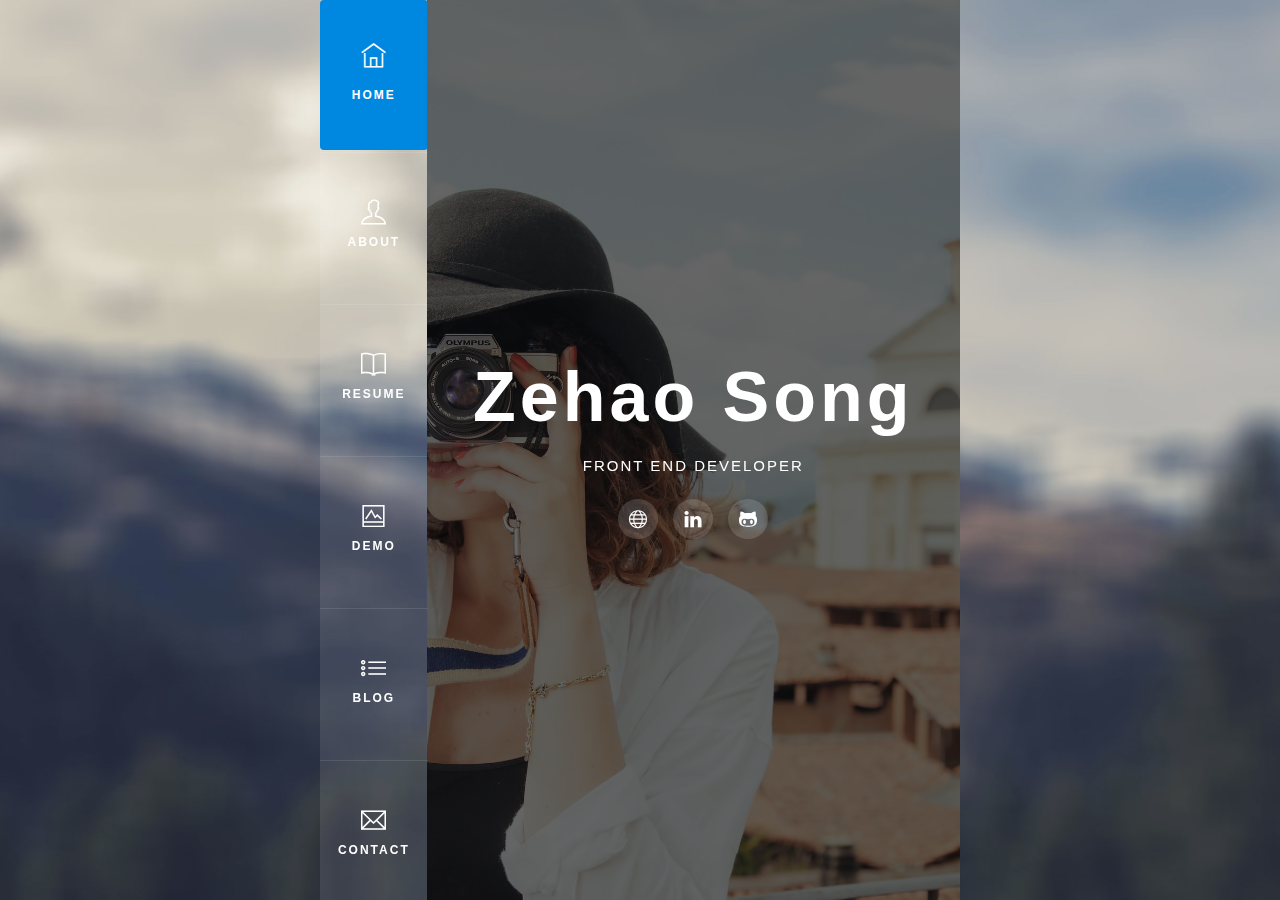
<file: index.html>
<!DOCTYPE html>
<html lang="en">

<head>
	<meta charset="UTF-8">
	<title>Zehao's Resume</title>
	<meta name="viewport" content="width=device-width, initial-scale=1">
	<link rel="stylesheet" href="assets/css/bootstrap.min.css">
	<link rel="stylesheet" type="text/css" href="assets/css/circle-process-bar.css">
	<link rel="stylesheet" type="text/css" href="assets/css/style.css">
	<link rel="stylesheet" type="text/css" href="assets/css/themify-icons.css">
	<script src="assets/js/jquery.min.js"></script>
	<script type="text/javascript" src="assets/js/jquery.backstretch.min.js"></script>
	<script src="assets/js/bootstrap.min.js"></script>
	<script type="text/javascript" src="assets/js/script.js"></script>
</head>

<body>
	<div class="container-fluid">
		<!-- Home Page ( Nav & Main Imgae )  -->
		<section id="my-home" class="col-xs-12 col-md-6 col-md-offset-3 non-padding">
			<!-- Nav Bar -->
			<nav id="my-nav" class="navigation col-md-3 col-lg-2 non-padding">
				<div id="my-navbar-mobile" class="navbar container-fluid">
					<div class="rows">
						<div class="col-xs-8">
							<h3>Zehao's Resume</h3>
						</div>
						<div class="col-xs-4">
							<h3 class="text-right"><span id="my-navbar-cntl"><i class="ti-menu"></i></span></h3>
						</div>
					</div>
				</div>
				<ul id="my-navbar" class="nav nav-pills nav-stacked collapse">
					<li id="home-btn" class="active">
						<a href="#"><i class="ti-home"></i><span class="text">HOME</span></a>
					</li>
					<li>
						<a href="#about"><i class="ti-user"></i><span class="text">ABOUT</span></a>
					</li>
					<li>
						<a href="#resume"><i class="ti-book"></i><span class="text">RESUME</span></a>
					</li>
					<li>
						<a href="#demo"><i class="ti-image"></i><span class="text">DEMO</span></a>
					</li>
					<li>
						<a href="#blog"><i class="ti-list"></i><span class="text">BLOG</span></a>
					</li>
					<li>
						<a href="#about"><i class="ti-email"></i><span class="text">CONTACT</span></a>
					</li>
				</ul>
			</nav>
			<!-- /Nav Bar -->
			
			<!-- Main Image -->
			<section id="my-main" class="main-image col-xs-12 col-md-9 col-lg-10">
				<div class="inner">
					<h1 class="name">Zehao Song</h1>
					<div class="description sub">FRONT END DEVELOPER</div>
					<div class="social_icons">
						<a href="http://demo.tingfanclub.com" target="_black" class="ti-world"></a>
						<a href="https://www.linkedin.com/in/zehao-song-34b133116" target="_black" class="ti-linkedin linkedin_bg"></a>
						<a href="https://github.com/tsszh" target="_black" class="ti-github github_bg"></a>
					</div>
				</div>
			</section>
			<!-- /Main Image -->
		</section>
		<!-- Home Page ( Nav & Main Imgae )  -->

		<!-- Content Section -->
		<section id="my-content" class="content col-xs-12 col-md-6 col-md-offset-6">
			<!--
				==========================================
								About 
				==========================================
			-->
			<section id="about" class="page-content">
				<div class="vertical_line"></div>
				<h2 class="page_title">ABOUT ME</h2>

				<!-- About Me Description -->
				<section class="about_me_description">
					<p>
						Hello, I'm Zehao, a passionate programmer and developer.
						I currently reside in Melbourne, California. I love creating new
						content, photography, good cookery and listening to music.
					</p>
					<p>
						I am currently working as a web designer at <a href="#">TRIA</a>.
					</p>
				</section>
				<!-- /About Me Description -->

				<!-- Personal Info -->
				<section class="personal_info container-fluid">
					<h3 class="section_title">PERSONAL INFO</h3>
					<div class="vertical_line v2"></div>

					<div class="personal_info">
						<div class="col-md-12">
							<div class="row">
								<div class="item col-md-4">
									<h5>NAME</h5>
									<div class="value">Zehao Song</div>
								</div>
								<div class="item col-md-4">
									<h5>BIRTHDAY</h5>
									<div class="value">October 28, 1990</div>
								</div>
								<div class="item col-md-4">
									<h5>ADDRESS</h5>
									<div class="value">Illinois, USA</div>
								</div>
								<div class="item col-md-4">
									<h5>PHONE</h5>
									<div class="value">86-152-1059-3485</div>
								</div>
								<div class="item col-md-4">
									<h5>EMAIL</h5>
									<div class="value"><a href="mailto:songzhpku@gmail.com?Subject=Hello" target="_top">songzhpku@gmail.com</a></div>
								</div>
								<div class="item col-md-4">
									<h5>WEBSITE</h5>
									<div class="value"><a href="http://demo.tingfanclub.com" target="_blank">demo.tingfanclub.com</a></div>
								</div>
							</div>
						</div>
						<div class="clear"></div>
					</div>
				</section>
				<!-- /Personal Info -->	
			</section>


			<!--
				==========================================
								Resume 
				==========================================
			-->
			<section id="resume" class="page-content container-fluid">
				<div class="vertical_line"></div>
				<h2 class="page_title">RESUME</h2>

				<!-- Education -->
				<section class="education_employment">
					<h3 class="section_title">EDUCATION</h3>
					<div class="vertical_line v2"></div>
					
					<div class="edu_empl_items">
						<div class="item">
							<h5 class="title color">University of Illinois at Urbana-Champaign</h5>
							<div class="place">Master of Science</div>
							<div class="date">2013 - 2016</div>
							<p class="text-left">
								Despite of my major in material science &amp; engineering, I began taking graduate-level courses in the field of computer science since the fall semester of 2014-2015 academic year. At the beginning of 2016, I got a master of science degree with general GPA of 3.80/4.00. Especially, 18 credits of CS courses were earned with major GPA of 3.72/4.00.
							</p>
							<hr>
							<p class="text-left">Computer Science Courses:</p>
							<div class="container-fluid">
								<ul class="col-xs-12 col-sm-6 text-left">
									<li>Computer Architecture (A)</li>
									<li>Numerical Analysis (A)</li>
									<li>Communication Networks (B)</li>
								</ul>
								<ul class="col-xs-12 col-sm-6 text-left">
									<li>Software Engineering (A+)</li>
									<li>User Interface Design (B+)</li>
									<li>System Programming (Audit)</li>
								</ul>									
							</div>
						</div>
						<div class="item">
							<h5 class="title color">Peking University</h5>
							<div class="place">Bachelor of Science</div>
							<div class="date">2009 - 2013</div>
							<p class="text-left">
								During the time at Peking University, I got grade A for almost every course in the field of chemistry, math and computer science (major rank no.1). Besides, I got almost every award or scholarship that is available for students in chemistry department. My final general GPA is 3.74/4.00, ranking 2/158.
							</p>
							<hr>
							<p class="text-left">Math &amp; Computer Science Courses:</p>
							<div class="container-fluid">
								<ul class="col-xs-12 col-sm-6 text-left">
									<li>Advanced Mathematics I (A+)</li>
									<li>Advanced Mathematics II (A+)</li>
									<li>Linear Algebra (A+)</li>
								</ul>
								<ul class="col-xs-12 col-sm-6 text-left">
									<li>Introduction to Computation (A)</li>
									<li>Data Structure &amp; Algorithm (A)</li>
								</ul>									
							</div>
						</div>
					</div>
				</section>
				<!-- /Education -->

				<!-- Skills -->
				<section class="container-fluid">
					<h3 class="section_title">SKILLS</h3>
					<div class="vertical_line v2"></div>

					<div class="skills col-xs-12 col-md-6">
						<div class="skill">
							<h6>HTML5 / CSS3</h6>
							<div class="title">80%</div>
							<div class="progress">
							  <div class="progress-bar progress-bar-striped" role="progressbar" aria-valuenow="80" aria-valuemin="0" aria-valuemax="100" style="width: 80%;">
								<span class="sr-only">80% Complete</span>
							  </div>
							</div>
						</div>
						<div class="skill">
							<h6>JQUERY</h6>
							<div class="title">70%</div>
							<div class="progress">
							  <div class="progress-bar progress-bar-striped" role="progressbar" aria-valuenow="70" aria-valuemin="0" aria-valuemax="100" style="width: 70%;">
								<span class="sr-only">70% Complete</span>
							  </div>
							</div>
						</div>
						<div class="skill">
							<h6>JavaScript</h6>
							<div class="title">60%</div>
							<div class="progress">
							  <div class="progress-bar progress-bar-striped" role="progressbar" aria-valuenow="60" aria-valuemin="0" aria-valuemax="100" style="width: 60%;">
								<span class="sr-only">60% Complete</span>
							  </div>
							</div>
						</div>
						<div class="skill">
							<h6>Java</h6>
							<div class="title">70%</div>
							<div class="progress">
							  <div class="progress-bar progress-bar-striped" role="progressbar" aria-valuenow="70" aria-valuemin="0" aria-valuemax="100" style="width: 70%;">
								<span class="sr-only">70% Complete</span>
							  </div>
							</div>
						</div>
						<div class="skill">
							<h6>Python</h6>
							<div class="title">50%</div>
							<div class="progress">
							  <div class="progress-bar progress-bar-striped" role="progressbar" aria-valuenow="50" aria-valuemin="0" aria-valuemax="100" style="width: 50%;">
								<span class="sr-only">50% Complete</span>
							  </div>
							</div>
						</div>
						<div class="skill">
							<h6>C</h6>
							<div class="title">50%</div>
							<div class="progress">
							  <div class="progress-bar progress-bar-striped" role="progressbar" aria-valuenow="50" aria-valuemin="0" aria-valuemax="100" style="width: 50%;">
								<span class="sr-only">50% Complete</span>
							  </div>
							</div>
						</div>
					</div>

					<div class="skills col-xs-12 col-md-6">
						<div class="circle-skill col-xs-6">
							<h6>MS Office</h6>
							<div class="circle-process-bar">
								<div class="progress-pie-chart" data-percent="90">
								  <div class="ppc-progress">
								    <div class="ppc-progress-fill"></div>
								  </div>
								  <div class="ppc-percents">
								    <div class="pcc-percents-wrapper">
								      <span>%</span>
								    </div>
								  </div>
								</div>
							</div>
						</div>
						<div class="circle-skill col-xs-6">
							<h6>Origin</h6>
							<div class="circle-process-bar">
								<div class="progress-pie-chart" data-percent="90">
								  <div class="ppc-progress">
								    <div class="ppc-progress-fill"></div>
								  </div>
								  <div class="ppc-percents">
								    <div class="pcc-percents-wrapper">
								      <span>%</span>
								    </div>
								  </div>
								</div>
							</div>
						</div>
						<div class="circle-skill col-xs-6">
							<h6>PhotoShop</h6>
							<div class="circle-process-bar">
								<div class="progress-pie-chart" data-percent="30">
								  <div class="ppc-progress">
								    <div class="ppc-progress-fill"></div>
								  </div>
								  <div class="ppc-percents">
								    <div class="pcc-percents-wrapper">
								      <span>%</span>
								    </div>
								  </div>
								</div>
							</div>
						</div>
						<div class="circle-skill col-xs-6">
							<h6>3ds Max</h6>
							<div class="circle-process-bar">
								<div class="progress-pie-chart" data-percent="40">
								  <div class="ppc-progress">
								    <div class="ppc-progress-fill"></div>
								  </div>
								  <div class="ppc-percents">
								    <div class="pcc-percents-wrapper">
								      <span>%</span>
								    </div>
								  </div>
								</div>
							</div>
						</div>
					</div>
				</section>
				<!-- /Skills -->

				<!-- Awards -->
				<section class="awards-group">
					<h3 class="section_title">AWARDS</h3>
					<div class="vertical_line v2"></div>
					<div class="award">
						<h5 class="title">Outstanding Graduates of Beijing Colleges and Universities</h5>
						<div class="date"><i class="ti-calendar"></i> June 2013</div>
						<p>
							This honor is issued by <em>Beijing Municipal Commission of Education</em> and is awarded to <strong>TOP 5%</strong> student.
						</p>
					</div>
					<div class="award">
						<h5 class="title">Outstanding Graduates of Peking University</h5>
						<div class="date"><i class="ti-calendar"></i> May 2013</div>
						<p>
							This honor is issued by <em>Peking University</em> and is awarded to <strong>TOP 10%</strong> student.
						</p>
					</div>
					<div class="award">
						<h5 class="title">First-class college scholarship for three consecutive years</h5>
						<div class="date"><i class="ti-calendar"></i> October 2010 - October 2012</div>
						<p>
							This honor is issued by <em>Peking University</em> and is awarded to <strong>TOP 5%</strong> student.
						</p>
						<p>
							2010 - Founder Scholarship; 2011 - Samsung Scholarship; 2012 - Founder Scholarship.
						</p>
					</div>
					<div class="award">
						<h5 class="title">The Honors Students</h5>
						<div class="date"><i class="ti-calendar"></i> November 2012</div>
						<p>
							This honor is issued by <em>Chemistry Department of Peking University</em> and is awared for the most brilliant student <strong>(Top 1)</strong> who finished all the advanced courses with outstanding performance and got excellent achievements in academic research.
						</p>
					</div>
					<div class="award">
						<h5 class="title">Chemistry Star</h5>
						<div class="date"><i class="ti-calendar"></i> July 2013</div>
						<p>
							This award is issued by <em>Chemistry Department of Peking University</em>, which is the highest honor for students in College of Chemistry and Molecular Engineering <strong>(Top 10)</strong>.
						</p>
					</div>
					<div class="award">
						<h5 class="title">Gold Medal of Chinese Chemical Olympiad (CChO)</h5>
						<div class="date"><i class="ti-calendar"></i> January 2009</div>
						<p>
							Top 20 in the whole country. Recruited as a member of national team.
						</p>
					</div>
					<div class="award">
						<h5 class="title">Mayor Award for Youth Excellent in Science and Technology Innovation</h5>
						<div class="date"><i class="ti-calendar"></i> June 2009</div>
						<p>
							Top 10 in the whole city. Issued by the mayor of Tangshan and received interview by Tangshan Labor Daily.
						</p>
					</div>
				</section>
				<!-- /Trophies -->

				<!-- Resume Actions -->
				<section class="resume_actions">
					<a href="Zehao-CS-Resume.pdf" target="_blank" class="btn btn-primary btn-lg"><i class="ti-printer"></i> DOWNLOAD MY RESUME</a>
				</section>
				<!-- /Resume Actions -->
			</section>
			<section id="demo" class="page-content">
				<div class="vertical_line"></div>
				<h2 class="page_title">DEMO</h2>
				
				<section class="demo-filter container-fluid">
					<div class="btn-group col-xs-12 col-sm-3">
						<button class="btn btn-lg">Java</button>
					</div>
					<div class="btn-group col-xs-12 col-sm-3">
						<button class="btn btn-lg">Web</button>
					</div>
					<div class="btn-group col-xs-12 col-sm-3">
						<button class="btn btn-lg">Python</button>
					</div>
					<div class="btn-group col-xs-12 col-sm-3">
						<button class="btn btn-lg">Other</button>
					</div>
				</section>


				<!--
					==========================================
									Demo
					==========================================
				-->

				<!-- Demo Posts -->
				<section class="demo-posts">

					<!-- Post -->
					<div class="post">
						<a href="http://demo.tingfanclub.com/DemoPages/css_element/TriangleGen/triangle-generator.html" target="_blank">
						<div class="overlay">
							<div class="description">
								<div class="category">Web</div>
								<h3 class="title">Triangle Generator</h3>
								<div class="intro">
									<ul>
										<li>CSS Style Generator</li>
										<li>Triangle With Border</li>
										<li>Symetric / Free Style</li>
									</ul>
								</div>
							</div>
						</div>
						</a>
						<div class="bg_image" bg-img="assets/img/blog/triangleGenerator.png"></div>
					</div>
					<!-- /Post -->

					<!-- Post -->
					<div class="post">
						<a href="http://demo.tingfanclub.com/DemoPages/css_element/SliderGen/sliderGenerator.html" target="_blank">
						<div class="overlay">
							<div class="description">
								<div class="category">Web</div>
								<h3 class="title">Slider Generator</h3>
								<div class="intro">
									<ul>
										<li>CSS Style Generator</li>
										<li>HTML5 Range Input</li>
										<li>Cross Platform</li>
									</ul>
								</div>
							</div>
						</div>
						</a>
						<div class="bg_image" bg-img="assets/img/blog/sliderGenerator.png"></div>
					</div>
					<!-- /Post -->

					<!-- Post -->
					<div class="post">
						<a href="http://demo.tingfanclub.com/DemoPages/css_element/Static3DElement/staticShapeDemo.html" target="_blank">
						<div class="overlay">
							<div class="description">
								<div class="category">Web</div>
								<h3 class="title">CSS3 3D Elements</h3>
								<div class="intro">
									<ul>
										<li>Pure CSS</li>
										<li>3D Transform</li>
										<li>3D Animation</li>
									</ul>
								</div>
							</div>
						</div>
						</a>
						<div class="bg_image" bg-img="assets/img/blog/3dElements.png"></div>
					</div>
					<!-- /Post -->

					<!-- Post -->
					<div class="post">
						<a href="http://demo.tingfanclub.com/DemoPages/css_element/ColorPicker/colorpicker.html" target="_blank">
						<div class="overlay">
							<div class="description">
								<div class="category">Web</div>
								<h3 class="title">JQuery Plugins</h3>
								<div class="intro">
									<ul>
										<li>Self-Implemented</li>
										<li>Draggable Plugin</li>
										<li>Color Picker</li>
									</ul>
								</div>
							</div>
						</div>
						</a>
						<div class="bg_image" bg-img="assets/img/blog/colorpicker.png"></div>
					</div>
					<!-- /Post -->

					<!-- Post -->
					<div class="post">
						<a href="http://demo.tingfanclub.com/DemoPages/css_element/DivGen/div_style_generator.html" target="_blank">
						<div class="overlay">
							<div class="description">
								<div class="category">Web</div>
								<h3 class="title">Division Generator</h3>
								<div class="intro">
									<ul>
										<li>CSS Style Generator</li>
										<li>Border / Shadow</li>
										<li>Save / Open</li>
									</ul>
								</div>
							</div>
						</div>
						</a>
						<div class="bg_image" bg-img="assets/img/blog/divGenerator.png"></div>
					</div>
					<!-- /Post -->

				</section>
				<!-- /Demo Posts -->

			</section>

			<!--
				==========================================
								Blog
				==========================================
			-->

			<section id="blog" class="page-content">
				<div class="vertical_line"></div>
				<h2 class="page_title">BLOG</h2>
			</section>

			<!--
				==========================================
								Contact 
				==========================================
			-->
			<section id="contact" class="page-content">My Contact</section>
		</section>
		<!-- /Content Section -->
	</div>
</body>

</html>
</file>
<file: assets/css/circle-process-bar.css>
/* Circle Process Bar Theme */

.circle-process-bar {
	width: 100px;
	height: 100px;
	margin: 0 auto;
}

.circle-process-bar .ppc-percents span {
	font-size: 1.5em;
}

.circle-process-bar .progress-pie-chart,
.circle-process-bar .gt-50 .ppc-progress .ppc-progress-fill {
	background-color: #E5E5E5;
}

.circle-process-bar .progress-pie-chart.gt-50,
.circle-process-bar .ppc-progress .ppc-progress-fill {
	background-color: rgba(0, 135, 224, 0.8);
}

.circle-process-bar .ppc-percents {
	background: #fff;
}

.circle-process-bar .ppc-percents span {
	color: rgba(0, 135, 224, 0.8);
}

/* Circle Process Bar Core */

.circle-process-bar .progress-pie-chart {
	margin: 0 auto;
	width: 100%;
	height: 100%;
	border-radius: 50%;
	position: relative;
	overflow: hidden;
}

.circle-process-bar .ppc-progress {
	position: absolute;
	left: 50%;
	top: 0;
	width: 50%;
	height: 100%;
	overflow: hidden;
}

.circle-process-bar .ppc-progress .ppc-progress-fill {
	position: absolute;
	left: -100%;
	top: 0;
	width: 100%;
	height: 100%;
	transform: rotate(60deg);
	transform-origin: 100% 50%;
}

.circle-process-bar .gt-50 .ppc-progress {
	left: 0;
}

.circle-process-bar .gt-50 .ppc-progress .ppc-progress-fill {
	left: 100%;
	transform-origin: 0 50%;
}

.circle-process-bar .ppc-percents {
	position: absolute;
	border-radius: 50%;
	left: 10%;
	top: 10%;
	width: 80%;
	height: 80%;
	text-align: center;
	display: table;
}

.circle-process-bar .ppc-percents span {
	display: block;
	font-weight: bold;
}

.circle-process-bar .pcc-percents-wrapper {
	display: table-cell;
	vertical-align: middle;
}
</file>
<file: assets/css/style.css>
/*
	1. Main Layout
	2. Navigation
	3. Home Page
	4. Content Page
	5. Utilities
*/

body {
  letter-spacing: 0;
  font-weight: 400;
  font-size: 13px;
  line-height: 1.8;
  color: #333333;
  background: #f5f5f5;
  font-family: 'Montserrat', 'Open Sans', sans-serif;
  -webkit-font-smoothing: antialiased;
  -moz-osx-font-smoothing: grayscale;
}

h1,
h2,
h3,
h4,
h5,
h6 {
  display: block;
  font-family: 'Montserrat', 'Open Sans', sans-serif;;
  line-height: 1;
  letter-spacing: 4px;
  text-transform: normal;
  font-weight: 700;
  margin-top: 0;
  margin-bottom: 20px;
  word-break: break-word;
}

h1 {
  font-size: 45px;
}

h2 {
  font-size: 33px;
}

h3 {
  font-size: 23px;
}

h4 {
  font-size: 18px;
}

h5 {
  font-size: 16px;
}

h6 {
  font-size: 12px;
}

em {
  font-style: italic;
}

hr {
  margin-top: 6.5px;
  margin-bottom: 6.5px;
}
/*
===========================================	
		1. Main Layout
===========================================
*/

.container-fluid {
  padding: 0;
}

#my-nav {
  width: 100%;
  position: fixed;
  top: 0;
  left: 0;
  z-index: 101;
}


/* my-navbar-mobile offset */

#my-main {
  margin-top: 58px;
}

#my-content .page-content {
  padding-top: 65px;
}

@media screen and ( min-width: 992px) {
  #my-home {
    position: fixed;
    top: 0;
    left: 0;
    height: 100vh;
    min-height: 777px;
  }
  #my-nav {
    position: static;
    width: 25%;
    height: 100%;
  }
  #my-main {
    height: 100%;
    margin-top: 0px;
  }
  #my-content .page-content {
    padding-top: 0px;
  }
}

@media screen and ( min-width: 1200px) {
  #my-nav {
    width: 16.66666667%;
  }
}


/*
===========================================	
		2. Navigation
===========================================
*/

.navbar {
  background: #272727;
  margin: 0;
  color: #DCDADA;
}

.navbar h3 {
  margin: 15px 0;
  white-space: nowrap;
}

.navigation {
  /*display: none;*/
  background: rgb(93, 93, 93);
  list-style: none;
  padding: 0;
  margin: 0;
}

.navigation ul li {
  display: table;
  width: calc(100% + 1px);
  position: relative;
}

@media screen and ( min-width: 992px) {
  .navigation {
    background: rgba(255, 255, 255, 0.1);
  }
  #my-navbar-mobile {
    display: none;
  }
  .navigation ul {
    height: 100%;
  }
  .navigation ul li {
    height: 16.66667%;
  }
}

.navigation ul li a {
  display: inline-block;
  display: table-cell;
  text-decoration: none;
  text-align: center;
  color: #ffffff;
  height: 100%;
  vertical-align: middle;
  position: relative;
  -webkit-transition: all 300ms linear;
  -moz-transition: all 300ms linear;
  -o-transition: all 300ms linear;
  transition: all 300ms linear;
}

.navigation ul li + li a:before {
  position: absolute;
  top: 0px;
  left: 0;
  width: 100%;
  height: 1px;
  content: '';
  background: rgba(255, 255, 255, 0.1);
  z-index: 1;
}

.navigation ul li a .text {
  display: inline-block;
  font-weight: bold;
  letter-spacing: 2px;
  font-size: 12px;
  -webkit-transition: all 300ms linear;
  -moz-transition: all 300ms linear;
  -o-transition: all 300ms linear;
  transition: all 300ms linear;
}

.nav>li>a:focus,
.nav>li>a:hover {
  color: #ffffff;
  background: #0087e0;
}

.navigation ul li a i {
  display: block;
  font-size: 25px;
  margin-bottom: 5px;
  -webkit-transition: all 300ms linear;
  -moz-transition: all 300ms linear;
  -o-transition: all 300ms linear;
  transition: all 300ms linear;
}

.navigation ul li:hover a i,
.navigation ul li.active a i {
  -webkit-transform: translateY(-5px);
  -ms-transform: translateY(-5px);
  transform: translateY(-5px);
}

.navigation ul li:hover a .text,
.navigation ul li.active a .text {
  -webkit-transform: translateY(5px);
  -ms-transform: translateY(5px);
  transform: translateY(5px);
}


/*
===========================================	
		3. Home Page
===========================================
*/

#my-home {
  z-index: 10;
  -webkit-transition: all 300ms linear;
  -moz-transition: all 300ms linear;
  -o-transition: all 300ms linear;
  transition: all 300ms linear;
}

.main-image {
  height: 100vh;
  background: url(../img/me/5.jpg) no-repeat fixed center top;
  background-size: cover;
  position: relative;
  overflow: hidden;
  display: table;
  -webkit-transition: all 300ms linear;
  -moz-transition: all 300ms linear;
  -o-transition: all 300ms linear;
  transition: all 300ms linear;
}

.main-image::before {
  content: "";
  position: absolute;
  top: 0;
  left: 0;
  width: 100%;
  height: 100%;
  background: rgba(0, 0, 0, 0.6);
}

@media screen and ( min-width: 992px) {
  .main-image {
    height: 500px;
    background-size: 60% auto;
  }
}

.main-image .inner {
  width: 100%;
  text-align: center;
  position: relative;
  color: #ffffff;
  z-index: 8;
  display: table-cell;
  vertical-align: middle;
  -webkit-transition: all 300ms linear;
  -moz-transition: all 300ms linear;
  -o-transition: all 300ms linear;
  transition: all 300ms linear;
}

.main-image .inner .name {
  font-size: 70px;
  margin-bottom: 20px;
}

.main-image .inner .description {
  font-weight: 300;
  text-transform: uppercase;
  letter-spacing: 2px;
  margin-bottom: 20px;
  font-size: 15px;
}

.main-image .social_icons {
  font-size: 0;
}

.main-image .social_icons a {
  width: 40px;
  height: 40px;
  line-height: 40px;
  border-radius: 100%;
  color: #ffffff;
  display: inline-block;
  text-decoration: none;
  font-size: 18px;
  background: rgba(255, 255, 255, 0.15);
  -webkit-transition: all 300ms linear;
  -moz-transition: all 300ms linear;
  -o-transition: all 300ms linear;
  transition: all 300ms linear;
}

.main-image .social_icons a + a {
  margin-left: 15px;
}


/*
===========================================	
		4. Content Page
===========================================
*/

.content {
  padding: 0;
  position: relative;
}

.page-content {
  visibility: hidden;
  opacity: 0;
  position: absolute;
  top: 0;
  left: 0;
  width: 100%;
  -webkit-transition: all 300ms linear;
  -moz-transition: all 300ms linear;
  -o-transition: all 300ms linear;
  transition: all 300ms linear;
  min-height: 100vh;
  height: 100vh;
  overflow: hidden;
  background: white;
}


/* control the switch of the content page */

.page-content:target {
  height: auto;
  opacity: 1;
  visibility: visible;
}

@media screen and ( min-width: 992px) {
  .page-content {
    left: -50%;
  }
  .page-content:target {
    left: 0;
  }
}

.vertical_line {
  height: 70px;
  width: 1px;
  background: #888888;
  display: block;
  margin: 20px auto;
  margin-bottom: 0;
}

.vertical_line.v2 {
  margin-bottom: 50px;
  margin-top: 0;
  height: 35px;
}

.page_title {
  position: relative;
  padding: 20px;
  text-align: center;
  margin: 0;
}

.page-content section {
  padding: 5%;
}

.section_title {
  text-align: center;
}

.section_title.bottom_border {
  position: relative;
  padding-bottom: 15px;
  margin-bottom: 40px;
}

.section_title.bottom_border:after {
  position: absolute;
  bottom: 0;
  left: calc(50% - 25px);
  height: 1px;
  width: 50px;
  background: #888888;
  content: '';
}


/*
===============================================
			5. About
===============================================
*/

.about_me_description {
  text-align: center;
}

.about_me_description p {
  font-size: 18px;
  color: #888888;
}

.about_me_description p strong {
  color: #111111;
}

.about_me_description p + p {
  margin-top: 15px;
}

.personal_info {
  background: #f9f9f9;
}

.personal_info .item {
  padding: 10px 0;
  text-align: center;
}

.personal_info .item:nth-of-type(1),
.personal_info .item:nth-of-type(2),
.personal_info .item:nth-of-type(3) {
  margin-bottom: 15px;
}

.personal_info .item h5 {
  margin-bottom: 10px;
}

.personal_info .item .value {
  font-size: 14px;
  color: #666;
}


/*
===============================================
			6. Education - Employment
===============================================
*/

.edu_empl_items .item {
  text-align: center;
  padding: 30px;
  -webkit-transition: all 300ms linear;
  -moz-transition: all 300ms linear;
  -o-transition: all 300ms linear;
  transition: all 300ms linear;
}

.edu_empl_items .item:hover {
  background: #f9f9f9;
}

.edu_empl_items .item + .item {
  border-top: 1px solid #ededed;
}

.edu_empl_items .item .title {
  text-transform: uppercase;
}

.edu_empl_items .item p {
  margin: 0;
  font-size: 14px;
}

.edu_empl_items .item .place,
.edu_empl_items .item .date {
  text-transform: uppercase;
  color: #999999;
  letter-spacing: 2px;
  font-weight: bold;
}

.edu_empl_items .item .date {
  margin-bottom: 15px;
}

.edu_empl_items ul {
  margin-bottom: 0;
}

/*
===============================================
			7. Skills & Trophies
===============================================
*/

.skills {
  padding: 0 2.5%;
}

.skills .skill {
  position: relative;
}

.skills .skill + .skill {
  margin-top: 30px;
}

.skills .skill h6 {
  margin-bottom: 5px;
}

.skills .skill .progress {
  background: #ededed;
  height: 15px;
  position: relative;
}

.skills .skill .progress .progress-bar {
  -webkit-transition: all 300ms linear;
  -o-transition: all 300ms linear;
  transition: all 300ms linear;
}

.skills .skill:hover .progress .progress-bar {
  background-color: #00B0BF;
}

.skills .skill .progress:hover .progress-bar {
  -webkit-animation: progress-bar-stripes 2s linear infinite;
  -o-animation: progress-bar-stripes 2s linear infinite;
  animation: progress-bar-stripes 2s linear infinite
}

.skills .skill .title {
  position: absolute;
  right: 0;
  top: -5px;
  content: '';
}

.circle-skill {
  text-align: center;
  margin: 25px auto;
}

.awards-group .award {
  text-align: center;
  padding: 20px 0;
  -webkit-transition: all 300ms linear;
  -moz-transition: all 300ms linear;
  -o-transition: all 300ms linear;
  transition: all 300ms linear;
}

.awards-group .award .title {
  color: #0087e0;
}

.awards-group .award .date {
  text-transform: uppercase;
  color: #999999;
  padding-bottom: 15px;
  letter-spacing: 2px;
  font-weight: bold;
}

.awards-group .award:hover {
  background: #f9f9f9;
}


.resume_actions {
  text-align: center;
  font-size: 0;
}

.resume_actions a + a {
  margin-left: 30px;
}


/*
===========================================	
		8. Demo 
===========================================
*/


/*********** Demo Filters ****************/

.demo-filter .btn-group {
  padding: 10px;
}

.demo-filter .btn {
  width: 100%;
  background: transparent;
  border: 2px solid #333333;
  font-size: 14px;
  font-weight: bold;
  color: #333333;
  -webkit-transition: all 300ms linear;
  -o-transition: all 300ms linear;
  transition: all 300ms linear;
  outline: none;
}

.demo-filter .btn:hover,
.demo-filter .btn:focus,
.demo-filter .btn:active {
  outline: none;
  background: #0087e0;
  border: 2px solid #0087e0;
}


/*********** Demo Posts ****************/

.demo-posts .post {
  display: block;
  position: relative;
  height: 300px;
  border-radius: 20px;
  background: white;
  box-shadow: 2px 2px 8px 0px black;
  overflow: hidden;
}

.demo-posts .post + .post {
  margin-top: 50px;
}

.demo-posts .post .bg_image {
  position: absolute;
  left: 0;
  top: 0;
  width: 100%;
  height: 100%;
  overflow: hidden;
  background-position: center;
  background-repeat: no-repeat !important;
  background-size: cover !important;
}

.demo-posts .post .category {
  font-size: 18px;
  margin-bottom: 10px;
  letter-spacing: 2px;
  text-transform: uppercase;
  overflow: hidden;
  -webkit-transition: all 500ms linear;
  -o-transition: all 500ms linear;
  transition: all 500ms linear;
}

.demo-posts .post:focus .category,
.demo-posts .post:active .category,
.demo-posts .post:hover .category {
  height: 0;
}

.demo-posts .post .intro {
  margin-top: 10px;
  font-size: 16px;
  font-weight: bold;
  overflow: hidden;
  height: 0;
  -webkit-transition: all 500ms linear;
  -o-transition: all 500ms linear;
  transition: all 500ms linear;
}

.demo-posts .post .intro ul {
  margin-left: 30%;
  text-align: left;
}

.demo-posts .post:active .intro,
.demo-posts .post:focus .intro,
.demo-posts .post:hover .intro {
  height: auto;
}

.demo-posts .post .overlay {
  position: absolute;
  left: 0;
  top: 0;
  width: 100%;
  height: 100%;
  z-index: 2;
  color: #ffffff;
  text-align: center;
  background: rgba(0, 0, 0, 0.5);
  -webkit-transition: all 300ms linear;
  -moz-transition: all 300ms linear;
  -o-transition: all 300ms linear;
  transition: all 300ms linear;
}

.demo-posts .post:hover .overlay {
  background: rgba(0, 0, 0, 0.9);
}

.demo-posts .post .overlay .description {
  position: absolute;
  left: 50%;
  top: 50%;
  width: 100%;
  padding: 0 15px;
  -webkit-transform: translate(-50%, -50%);
  -ms-transform: translate(-50%, -50%);
  transform: translate(-50%, -50%);
}

.demo-posts .post .overlay .title {
  text-transform: uppercase;
  text-align: center;
  display: block;
  line-height: 1.3;
  margin: 0;
  z-index: 5;
  -webkit-transition: all 300ms linear;
  -moz-transition: all 300ms linear;
  -o-transition: all 300ms linear;
  transition: all 300ms linear;
}

.demo-posts .post .overlay:focus .title,
.demo-posts .post .overlay:active .title,
.demo-posts .post .overlay:hover .title {
  color: #0087e0;
}


/*
===========================================	
		9. Utilities 
===========================================
*/

.non-padding {
  padding: 0;
}

.color,
a,
.about_quote_image .icon,
.services .item:hover h5 {
  color: #0087e0;
}

.demo-posts .post .overlay .title a:hover,
.blog_post .media.image .overlay .title a:hover,
.blog_post .post_head .title a:hover {
  color: #0087e0 !important;
}

.theme_configs .themes .theme1,
.navigation ul li.active a,
.navigation ul li:hover a,
.button:hover,
.button.active,
.vertical_line,
.main_image .social_icons a:hover,
.skills .progress-bar,
.button.bg_color,
.button.bg_color.active,
.demo-posts .post:hover .overlay:before,
.demo-posts .post:hover .overlay:after {
  background-color: #0087e0;
}
</file>
<file: assets/css/themify-icons.css>
@font-face {
	font-family: 'themify';
	src:url('../fonts/themify.eot?-fvbane');
	src:url('../fonts/themify.eot?#iefix-fvbane') format('embedded-opentype'),
		url('../fonts/themify.woff?-fvbane') format('woff'),
		url('../fonts/themify.ttf?-fvbane') format('truetype'),
		url('../fonts/themify.svg?-fvbane#themify') format('svg');
	font-weight: normal;
	font-style: normal;
}

[class^="ti-"], [class*=" ti-"] {
	font-family: 'themify';
	speak: none;
	font-style: normal;
	font-weight: normal;
	font-variant: normal;
	text-transform: none;
	line-height: 1;

	/* Better Font Rendering =========== */
	-webkit-font-smoothing: antialiased;
	-moz-osx-font-smoothing: grayscale;
}

.ti-wand:before {
	content: "\e600";
}
.ti-volume:before {
	content: "\e601";
}
.ti-user:before {
	content: "\e602";
}
.ti-unlock:before {
	content: "\e603";
}
.ti-unlink:before {
	content: "\e604";
}
.ti-trash:before {
	content: "\e605";
}
.ti-thought:before {
	content: "\e606";
}
.ti-target:before {
	content: "\e607";
}
.ti-tag:before {
	content: "\e608";
}
.ti-tablet:before {
	content: "\e609";
}
.ti-star:before {
	content: "\e60a";
}
.ti-spray:before {
	content: "\e60b";
}
.ti-signal:before {
	content: "\e60c";
}
.ti-shopping-cart:before {
	content: "\e60d";
}
.ti-shopping-cart-full:before {
	content: "\e60e";
}
.ti-settings:before {
	content: "\e60f";
}
.ti-search:before {
	content: "\e610";
}
.ti-zoom-in:before {
	content: "\e611";
}
.ti-zoom-out:before {
	content: "\e612";
}
.ti-cut:before {
	content: "\e613";
}
.ti-ruler:before {
	content: "\e614";
}
.ti-ruler-pencil:before {
	content: "\e615";
}
.ti-ruler-alt:before {
	content: "\e616";
}
.ti-bookmark:before {
	content: "\e617";
}
.ti-bookmark-alt:before {
	content: "\e618";
}
.ti-reload:before {
	content: "\e619";
}
.ti-plus:before {
	content: "\e61a";
}
.ti-pin:before {
	content: "\e61b";
}
.ti-pencil:before {
	content: "\e61c";
}
.ti-pencil-alt:before {
	content: "\e61d";
}
.ti-paint-roller:before {
	content: "\e61e";
}
.ti-paint-bucket:before {
	content: "\e61f";
}
.ti-na:before {
	content: "\e620";
}
.ti-mobile:before {
	content: "\e621";
}
.ti-minus:before {
	content: "\e622";
}
.ti-medall:before {
	content: "\e623";
}
.ti-medall-alt:before {
	content: "\e624";
}
.ti-marker:before {
	content: "\e625";
}
.ti-marker-alt:before {
	content: "\e626";
}
.ti-arrow-up:before {
	content: "\e627";
}
.ti-arrow-right:before {
	content: "\e628";
}
.ti-arrow-left:before {
	content: "\e629";
}
.ti-arrow-down:before {
	content: "\e62a";
}
.ti-lock:before {
	content: "\e62b";
}
.ti-location-arrow:before {
	content: "\e62c";
}
.ti-link:before {
	content: "\e62d";
}
.ti-layout:before {
	content: "\e62e";
}
.ti-layers:before {
	content: "\e62f";
}
.ti-layers-alt:before {
	content: "\e630";
}
.ti-key:before {
	content: "\e631";
}
.ti-import:before {
	content: "\e632";
}
.ti-image:before {
	content: "\e633";
}
.ti-heart:before {
	content: "\e634";
}
.ti-heart-broken:before {
	content: "\e635";
}
.ti-hand-stop:before {
	content: "\e636";
}
.ti-hand-open:before {
	content: "\e637";
}
.ti-hand-drag:before {
	content: "\e638";
}
.ti-folder:before {
	content: "\e639";
}
.ti-flag:before {
	content: "\e63a";
}
.ti-flag-alt:before {
	content: "\e63b";
}
.ti-flag-alt-2:before {
	content: "\e63c";
}
.ti-eye:before {
	content: "\e63d";
}
.ti-export:before {
	content: "\e63e";
}
.ti-exchange-vertical:before {
	content: "\e63f";
}
.ti-desktop:before {
	content: "\e640";
}
.ti-cup:before {
	content: "\e641";
}
.ti-crown:before {
	content: "\e642";
}
.ti-comments:before {
	content: "\e643";
}
.ti-comment:before {
	content: "\e644";
}
.ti-comment-alt:before {
	content: "\e645";
}
.ti-close:before {
	content: "\e646";
}
.ti-clip:before {
	content: "\e647";
}
.ti-angle-up:before {
	content: "\e648";
}
.ti-angle-right:before {
	content: "\e649";
}
.ti-angle-left:before {
	content: "\e64a";
}
.ti-angle-down:before {
	content: "\e64b";
}
.ti-check:before {
	content: "\e64c";
}
.ti-check-box:before {
	content: "\e64d";
}
.ti-camera:before {
	content: "\e64e";
}
.ti-announcement:before {
	content: "\e64f";
}
.ti-brush:before {
	content: "\e650";
}
.ti-briefcase:before {
	content: "\e651";
}
.ti-bolt:before {
	content: "\e652";
}
.ti-bolt-alt:before {
	content: "\e653";
}
.ti-blackboard:before {
	content: "\e654";
}
.ti-bag:before {
	content: "\e655";
}
.ti-move:before {
	content: "\e656";
}
.ti-arrows-vertical:before {
	content: "\e657";
}
.ti-arrows-horizontal:before {
	content: "\e658";
}
.ti-fullscreen:before {
	content: "\e659";
}
.ti-arrow-top-right:before {
	content: "\e65a";
}
.ti-arrow-top-left:before {
	content: "\e65b";
}
.ti-arrow-circle-up:before {
	content: "\e65c";
}
.ti-arrow-circle-right:before {
	content: "\e65d";
}
.ti-arrow-circle-left:before {
	content: "\e65e";
}
.ti-arrow-circle-down:before {
	content: "\e65f";
}
.ti-angle-double-up:before {
	content: "\e660";
}
.ti-angle-double-right:before {
	content: "\e661";
}
.ti-angle-double-left:before {
	content: "\e662";
}
.ti-angle-double-down:before {
	content: "\e663";
}
.ti-zip:before {
	content: "\e664";
}
.ti-world:before {
	content: "\e665";
}
.ti-wheelchair:before {
	content: "\e666";
}
.ti-view-list:before {
	content: "\e667";
}
.ti-view-list-alt:before {
	content: "\e668";
}
.ti-view-grid:before {
	content: "\e669";
}
.ti-uppercase:before {
	content: "\e66a";
}
.ti-upload:before {
	content: "\e66b";
}
.ti-underline:before {
	content: "\e66c";
}
.ti-truck:before {
	content: "\e66d";
}
.ti-timer:before {
	content: "\e66e";
}
.ti-ticket:before {
	content: "\e66f";
}
.ti-thumb-up:before {
	content: "\e670";
}
.ti-thumb-down:before {
	content: "\e671";
}
.ti-text:before {
	content: "\e672";
}
.ti-stats-up:before {
	content: "\e673";
}
.ti-stats-down:before {
	content: "\e674";
}
.ti-split-v:before {
	content: "\e675";
}
.ti-split-h:before {
	content: "\e676";
}
.ti-smallcap:before {
	content: "\e677";
}
.ti-shine:before {
	content: "\e678";
}
.ti-shift-right:before {
	content: "\e679";
}
.ti-shift-left:before {
	content: "\e67a";
}
.ti-shield:before {
	content: "\e67b";
}
.ti-notepad:before {
	content: "\e67c";
}
.ti-server:before {
	content: "\e67d";
}
.ti-quote-right:before {
	content: "\e67e";
}
.ti-quote-left:before {
	content: "\e67f";
}
.ti-pulse:before {
	content: "\e680";
}
.ti-printer:before {
	content: "\e681";
}
.ti-power-off:before {
	content: "\e682";
}
.ti-plug:before {
	content: "\e683";
}
.ti-pie-chart:before {
	content: "\e684";
}
.ti-paragraph:before {
	content: "\e685";
}
.ti-panel:before {
	content: "\e686";
}
.ti-package:before {
	content: "\e687";
}
.ti-music:before {
	content: "\e688";
}
.ti-music-alt:before {
	content: "\e689";
}
.ti-mouse:before {
	content: "\e68a";
}
.ti-mouse-alt:before {
	content: "\e68b";
}
.ti-money:before {
	content: "\e68c";
}
.ti-microphone:before {
	content: "\e68d";
}
.ti-menu:before {
	content: "\e68e";
}
.ti-menu-alt:before {
	content: "\e68f";
}
.ti-map:before {
	content: "\e690";
}
.ti-map-alt:before {
	content: "\e691";
}
.ti-loop:before {
	content: "\e692";
}
.ti-location-pin:before {
	content: "\e693";
}
.ti-list:before {
	content: "\e694";
}
.ti-light-bulb:before {
	content: "\e695";
}
.ti-Italic:before {
	content: "\e696";
}
.ti-info:before {
	content: "\e697";
}
.ti-infinite:before {
	content: "\e698";
}
.ti-id-badge:before {
	content: "\e699";
}
.ti-hummer:before {
	content: "\e69a";
}
.ti-home:before {
	content: "\e69b";
}
.ti-help:before {
	content: "\e69c";
}
.ti-headphone:before {
	content: "\e69d";
}
.ti-harddrives:before {
	content: "\e69e";
}
.ti-harddrive:before {
	content: "\e69f";
}
.ti-gift:before {
	content: "\e6a0";
}
.ti-game:before {
	content: "\e6a1";
}
.ti-filter:before {
	content: "\e6a2";
}
.ti-files:before {
	content: "\e6a3";
}
.ti-file:before {
	content: "\e6a4";
}
.ti-eraser:before {
	content: "\e6a5";
}
.ti-envelope:before {
	content: "\e6a6";
}
.ti-download:before {
	content: "\e6a7";
}
.ti-direction:before {
	content: "\e6a8";
}
.ti-direction-alt:before {
	content: "\e6a9";
}
.ti-dashboard:before {
	content: "\e6aa";
}
.ti-control-stop:before {
	content: "\e6ab";
}
.ti-control-shuffle:before {
	content: "\e6ac";
}
.ti-control-play:before {
	content: "\e6ad";
}
.ti-control-pause:before {
	content: "\e6ae";
}
.ti-control-forward:before {
	content: "\e6af";
}
.ti-control-backward:before {
	content: "\e6b0";
}
.ti-cloud:before {
	content: "\e6b1";
}
.ti-cloud-up:before {
	content: "\e6b2";
}
.ti-cloud-down:before {
	content: "\e6b3";
}
.ti-clipboard:before {
	content: "\e6b4";
}
.ti-car:before {
	content: "\e6b5";
}
.ti-calendar:before {
	content: "\e6b6";
}
.ti-book:before {
	content: "\e6b7";
}
.ti-bell:before {
	content: "\e6b8";
}
.ti-basketball:before {
	content: "\e6b9";
}
.ti-bar-chart:before {
	content: "\e6ba";
}
.ti-bar-chart-alt:before {
	content: "\e6bb";
}
.ti-back-right:before {
	content: "\e6bc";
}
.ti-back-left:before {
	content: "\e6bd";
}
.ti-arrows-corner:before {
	content: "\e6be";
}
.ti-archive:before {
	content: "\e6bf";
}
.ti-anchor:before {
	content: "\e6c0";
}
.ti-align-right:before {
	content: "\e6c1";
}
.ti-align-left:before {
	content: "\e6c2";
}
.ti-align-justify:before {
	content: "\e6c3";
}
.ti-align-center:before {
	content: "\e6c4";
}
.ti-alert:before {
	content: "\e6c5";
}
.ti-alarm-clock:before {
	content: "\e6c6";
}
.ti-agenda:before {
	content: "\e6c7";
}
.ti-write:before {
	content: "\e6c8";
}
.ti-window:before {
	content: "\e6c9";
}
.ti-widgetized:before {
	content: "\e6ca";
}
.ti-widget:before {
	content: "\e6cb";
}
.ti-widget-alt:before {
	content: "\e6cc";
}
.ti-wallet:before {
	content: "\e6cd";
}
.ti-video-clapper:before {
	content: "\e6ce";
}
.ti-video-camera:before {
	content: "\e6cf";
}
.ti-vector:before {
	content: "\e6d0";
}
.ti-themify-logo:before {
	content: "\e6d1";
}
.ti-themify-favicon:before {
	content: "\e6d2";
}
.ti-themify-favicon-alt:before {
	content: "\e6d3";
}
.ti-support:before {
	content: "\e6d4";
}
.ti-stamp:before {
	content: "\e6d5";
}
.ti-split-v-alt:before {
	content: "\e6d6";
}
.ti-slice:before {
	content: "\e6d7";
}
.ti-shortcode:before {
	content: "\e6d8";
}
.ti-shift-right-alt:before {
	content: "\e6d9";
}
.ti-shift-left-alt:before {
	content: "\e6da";
}
.ti-ruler-alt-2:before {
	content: "\e6db";
}
.ti-receipt:before {
	content: "\e6dc";
}
.ti-pin2:before {
	content: "\e6dd";
}
.ti-pin-alt:before {
	content: "\e6de";
}
.ti-pencil-alt2:before {
	content: "\e6df";
}
.ti-palette:before {
	content: "\e6e0";
}
.ti-more:before {
	content: "\e6e1";
}
.ti-more-alt:before {
	content: "\e6e2";
}
.ti-microphone-alt:before {
	content: "\e6e3";
}
.ti-magnet:before {
	content: "\e6e4";
}
.ti-line-double:before {
	content: "\e6e5";
}
.ti-line-dotted:before {
	content: "\e6e6";
}
.ti-line-dashed:before {
	content: "\e6e7";
}
.ti-layout-width-full:before {
	content: "\e6e8";
}
.ti-layout-width-default:before {
	content: "\e6e9";
}
.ti-layout-width-default-alt:before {
	content: "\e6ea";
}
.ti-layout-tab:before {
	content: "\e6eb";
}
.ti-layout-tab-window:before {
	content: "\e6ec";
}
.ti-layout-tab-v:before {
	content: "\e6ed";
}
.ti-layout-tab-min:before {
	content: "\e6ee";
}
.ti-layout-slider:before {
	content: "\e6ef";
}
.ti-layout-slider-alt:before {
	content: "\e6f0";
}
.ti-layout-sidebar-right:before {
	content: "\e6f1";
}
.ti-layout-sidebar-none:before {
	content: "\e6f2";
}
.ti-layout-sidebar-left:before {
	content: "\e6f3";
}
.ti-layout-placeholder:before {
	content: "\e6f4";
}
.ti-layout-menu:before {
	content: "\e6f5";
}
.ti-layout-menu-v:before {
	content: "\e6f6";
}
.ti-layout-menu-separated:before {
	content: "\e6f7";
}
.ti-layout-menu-full:before {
	content: "\e6f8";
}
.ti-layout-media-right-alt:before {
	content: "\e6f9";
}
.ti-layout-media-right:before {
	content: "\e6fa";
}
.ti-layout-media-overlay:before {
	content: "\e6fb";
}
.ti-layout-media-overlay-alt:before {
	content: "\e6fc";
}
.ti-layout-media-overlay-alt-2:before {
	content: "\e6fd";
}
.ti-layout-media-left-alt:before {
	content: "\e6fe";
}
.ti-layout-media-left:before {
	content: "\e6ff";
}
.ti-layout-media-center-alt:before {
	content: "\e700";
}
.ti-layout-media-center:before {
	content: "\e701";
}
.ti-layout-list-thumb:before {
	content: "\e702";
}
.ti-layout-list-thumb-alt:before {
	content: "\e703";
}
.ti-layout-list-post:before {
	content: "\e704";
}
.ti-layout-list-large-image:before {
	content: "\e705";
}
.ti-layout-line-solid:before {
	content: "\e706";
}
.ti-layout-grid4:before {
	content: "\e707";
}
.ti-layout-grid3:before {
	content: "\e708";
}
.ti-layout-grid2:before {
	content: "\e709";
}
.ti-layout-grid2-thumb:before {
	content: "\e70a";
}
.ti-layout-cta-right:before {
	content: "\e70b";
}
.ti-layout-cta-left:before {
	content: "\e70c";
}
.ti-layout-cta-center:before {
	content: "\e70d";
}
.ti-layout-cta-btn-right:before {
	content: "\e70e";
}
.ti-layout-cta-btn-left:before {
	content: "\e70f";
}
.ti-layout-column4:before {
	content: "\e710";
}
.ti-layout-column3:before {
	content: "\e711";
}
.ti-layout-column2:before {
	content: "\e712";
}
.ti-layout-accordion-separated:before {
	content: "\e713";
}
.ti-layout-accordion-merged:before {
	content: "\e714";
}
.ti-layout-accordion-list:before {
	content: "\e715";
}
.ti-ink-pen:before {
	content: "\e716";
}
.ti-info-alt:before {
	content: "\e717";
}
.ti-help-alt:before {
	content: "\e718";
}
.ti-headphone-alt:before {
	content: "\e719";
}
.ti-hand-point-up:before {
	content: "\e71a";
}
.ti-hand-point-right:before {
	content: "\e71b";
}
.ti-hand-point-left:before {
	content: "\e71c";
}
.ti-hand-point-down:before {
	content: "\e71d";
}
.ti-gallery:before {
	content: "\e71e";
}
.ti-face-smile:before {
	content: "\e71f";
}
.ti-face-sad:before {
	content: "\e720";
}
.ti-credit-card:before {
	content: "\e721";
}
.ti-control-skip-forward:before {
	content: "\e722";
}
.ti-control-skip-backward:before {
	content: "\e723";
}
.ti-control-record:before {
	content: "\e724";
}
.ti-control-eject:before {
	content: "\e725";
}
.ti-comments-smiley:before {
	content: "\e726";
}
.ti-brush-alt:before {
	content: "\e727";
}
.ti-youtube:before {
	content: "\e728";
}
.ti-vimeo:before {
	content: "\e729";
}
.ti-twitter:before {
	content: "\e72a";
}
.ti-time:before {
	content: "\e72b";
}
.ti-tumblr:before {
	content: "\e72c";
}
.ti-skype:before {
	content: "\e72d";
}
.ti-share:before {
	content: "\e72e";
}
.ti-share-alt:before {
	content: "\e72f";
}
.ti-rocket:before {
	content: "\e730";
}
.ti-pinterest:before {
	content: "\e731";
}
.ti-new-window:before {
	content: "\e732";
}
.ti-microsoft:before {
	content: "\e733";
}
.ti-list-ol:before {
	content: "\e734";
}
.ti-linkedin:before {
	content: "\e735";
}
.ti-layout-sidebar-2:before {
	content: "\e736";
}
.ti-layout-grid4-alt:before {
	content: "\e737";
}
.ti-layout-grid3-alt:before {
	content: "\e738";
}
.ti-layout-grid2-alt:before {
	content: "\e739";
}
.ti-layout-column4-alt:before {
	content: "\e73a";
}
.ti-layout-column3-alt:before {
	content: "\e73b";
}
.ti-layout-column2-alt:before {
	content: "\e73c";
}
.ti-instagram:before {
	content: "\e73d";
}
.ti-google:before {
	content: "\e73e";
}
.ti-github:before {
	content: "\e73f";
}
.ti-flickr:before {
	content: "\e740";
}
.ti-facebook:before {
	content: "\e741";
}
.ti-dropbox:before {
	content: "\e742";
}
.ti-dribbble:before {
	content: "\e743";
}
.ti-apple:before {
	content: "\e744";
}
.ti-android:before {
	content: "\e745";
}
.ti-save:before {
	content: "\e746";
}
.ti-save-alt:before {
	content: "\e747";
}
.ti-yahoo:before {
	content: "\e748";
}
.ti-wordpress:before {
	content: "\e749";
}
.ti-vimeo-alt:before {
	content: "\e74a";
}
.ti-twitter-alt:before {
	content: "\e74b";
}
.ti-tumblr-alt:before {
	content: "\e74c";
}
.ti-trello:before {
	content: "\e74d";
}
.ti-stack-overflow:before {
	content: "\e74e";
}
.ti-soundcloud:before {
	content: "\e74f";
}
.ti-sharethis:before {
	content: "\e750";
}
.ti-sharethis-alt:before {
	content: "\e751";
}
.ti-reddit:before {
	content: "\e752";
}
.ti-pinterest-alt:before {
	content: "\e753";
}
.ti-microsoft-alt:before {
	content: "\e754";
}
.ti-linux:before {
	content: "\e755";
}
.ti-jsfiddle:before {
	content: "\e756";
}
.ti-joomla:before {
	content: "\e757";
}
.ti-html5:before {
	content: "\e758";
}
.ti-flickr-alt:before {
	content: "\e759";
}
.ti-email:before {
	content: "\e75a";
}
.ti-drupal:before {
	content: "\e75b";
}
.ti-dropbox-alt:before {
	content: "\e75c";
}
.ti-css3:before {
	content: "\e75d";
}
.ti-rss:before {
	content: "\e75e";
}
.ti-rss-alt:before {
	content: "\e75f";
}
</file>
